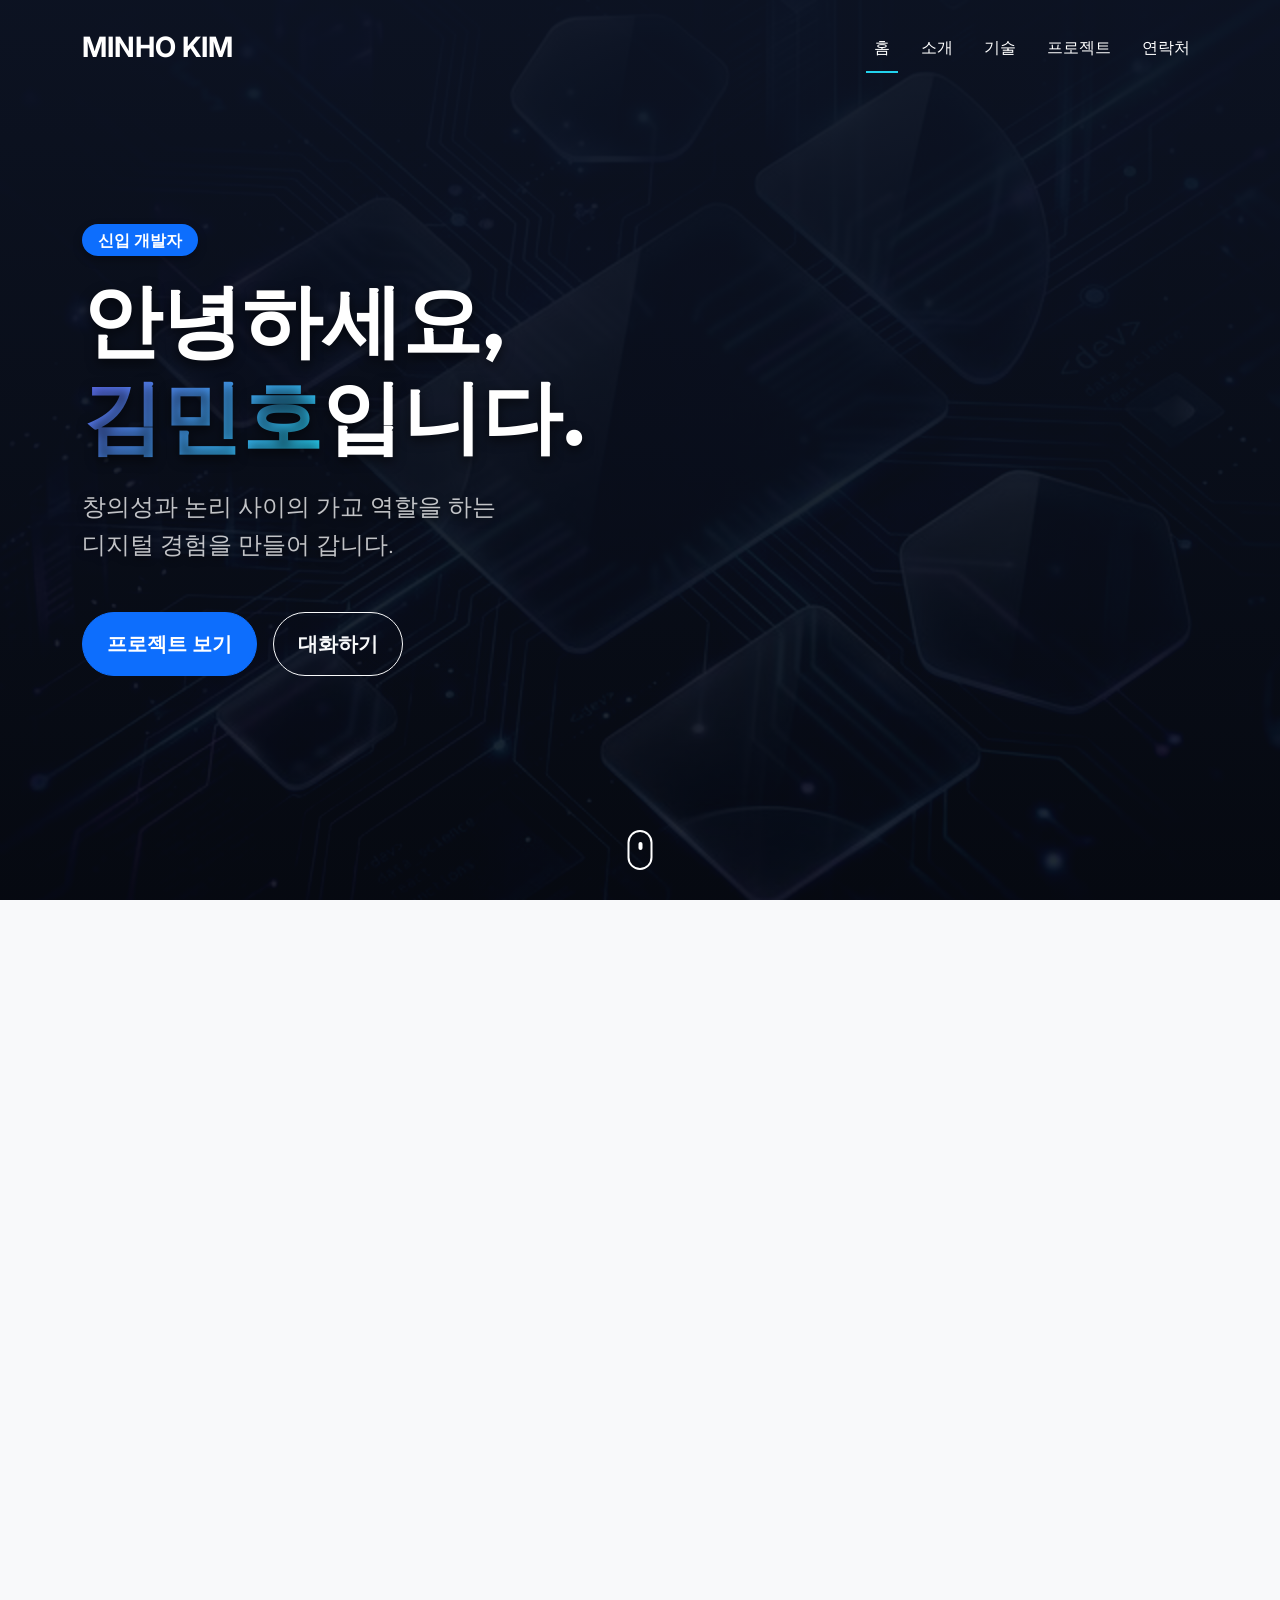
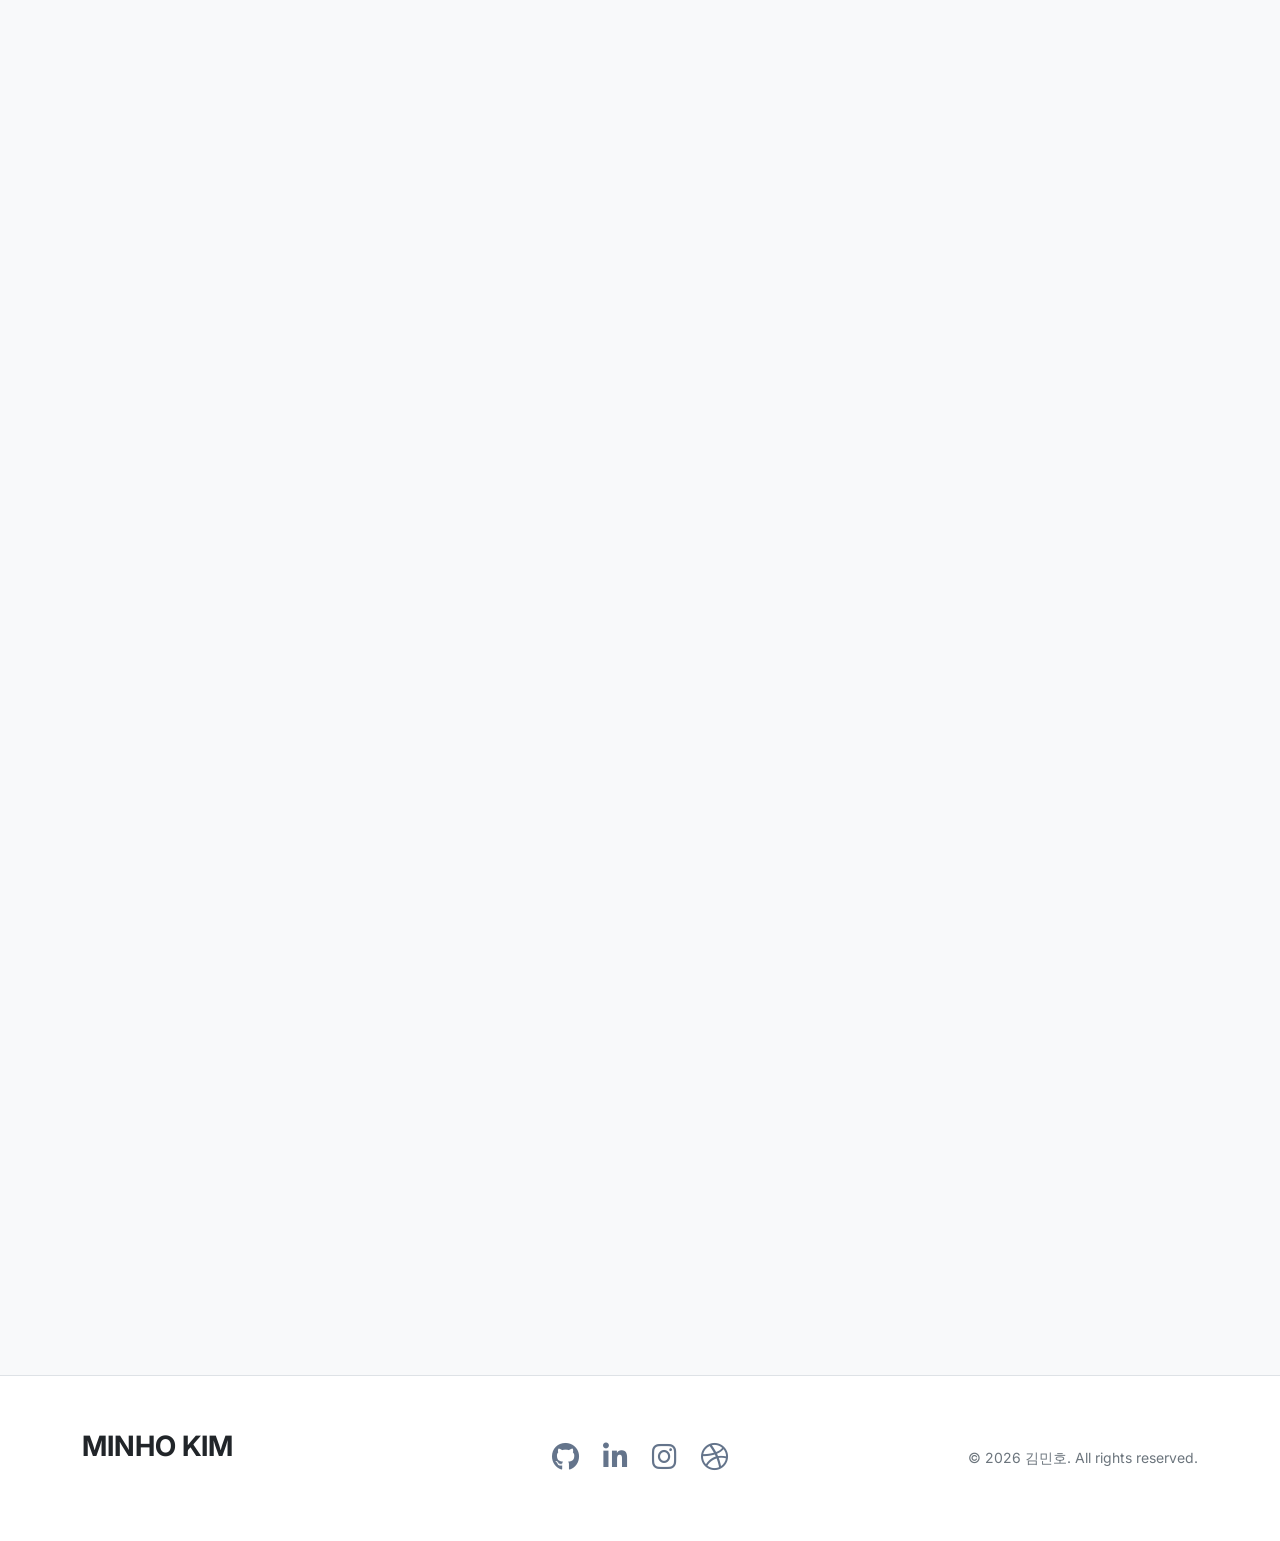
<file: index.html>
<!DOCTYPE html>
<html lang="ko">

<head>
  <meta charset="UTF-8">
  <meta name="viewport" content="width=device-width, initial-scale=1.0">
  <title>김민호 | 포트폴리오</title>

  <!-- Fonts -->
  <link rel="preconnect" href="https://fonts.googleapis.com">
  <link rel="preconnect" href="https://fonts.gstatic.com" crossorigin>
  <link
    href="https://fonts.googleapis.com/css2?family=Outfit:wght@300;400;600;800&family=Inter:wght@300;400;500;700&display=swap"
    rel="stylesheet">

  <!-- CSS Frameworks -->
  <link rel="stylesheet" href="https://cdnjs.cloudflare.com/ajax/libs/bootstrap/5.3.3/css/bootstrap.min.css">
  <link rel="stylesheet" href="https://cdnjs.cloudflare.com/ajax/libs/font-awesome/6.5.1/css/all.min.css">

  <!-- Custom CSS -->
  <link rel="stylesheet" href="css/style.css">
  
  <!-- Favicon -->
  <link rel="icon" type="image/svg+xml" href="assets/favicon.svg">
</head>

<body class="bg-light">

  <!-- Navigation -->
  <nav id="navbar" class="navbar navbar-expand-lg fixed-top transition-all">
    <div class="container">
      <a class="navbar-brand fw-bold fs-3" href="#">MINHO KIM</a>
      <button class="navbar-toggler" type="button" data-bs-toggle="collapse" data-bs-target="#navbarNav">
        <span class="navbar-toggler-icon"></span>
      </button>
      <div class="collapse navbar-collapse" id="navbarNav">
        <ul class="navbar-nav ms-auto fw-medium">
          <li class="nav-item"><a class="nav-link" href="#home">홈</a></li>
          <li class="nav-item"><a class="nav-link" href="#about">소개</a></li>
          <li class="nav-item"><a class="nav-link" href="#skills">기술</a></li>
          <li class="nav-item"><a class="nav-link" href="#projects">프로젝트</a></li>
          <li class="nav-item"><a class="nav-link" href="#contact">연락처</a></li>
        </ul>
      </div>
    </div>
  </nav>

  <!-- Hero Section -->
  <section id="home" class="hero-section d-flex align-items-center position-relative overflow-hidden">
    <div class="hero-bg" style="background-image: url('assets/hero_bg.png');"></div>
    <div class="container position-relative z-1 text-white">
      <div class="row align-items-center">
        <div class="col-lg-8 animate-up">
          <span class="badge rounded-pill bg-primary px-3 py-2 mb-3 fs-6">신입 개발자</span>
          <h1 class="display-1 fw-extrabold mb-4">안녕하세요, <br><span class="text-gradient">김민호</span>입니다.</h1>
          <p class="lead mb-5 opacity-75 fs-4">창의성과 논리 사이의 가교 역할을 하는 <br>디지털 경험을 만들어 갑니다.</p>
          <div class="d-flex gap-3">
            <a href="#projects" class="btn btn-primary btn-lg px-4 py-3 rounded-pill fw-bold">프로젝트 보기</a>
            <a href="#contact" class="btn btn-outline-light btn-lg px-4 py-3 rounded-pill fw-bold">대화하기</a>
          </div>
        </div>
      </div>
    </div>
    <div class="scroll-indicator">
      <div class="mouse"></div>
    </div>
  </section>

  <!-- About Section -->
  <section id="about" class="section py-6">
    <div class="container mt-5">
      <div class="row align-items-center g-5">
        <div class="col-lg-5 animate-left">
          <div class="glass-card p-2 rounded-4">
            <img src="assets/profile_tony_developer.png"
              class="img-fluid rounded-4 transition-all shadow-lg" alt="Profile" style="max-height: 400px; display: block; margin: 0 auto; filter: none;">
          </div>
        </div>
        <div class="col-lg-7 animate-right">
          <h2 class="section-title mb-4">나에 대해서</h2>
          <p class="fs-5 text-secondary mb-4">
            저는 사용자 중심의 직관적이고 아름다운 웹을 만드는데 열광하는 개발자 김민호입니다.
            단순히 코드를 작성하는 것을 넘어, 비즈니스 가치를 창출하고 사용자의 삶을 개선하는 기술적 솔루션을 연구합니다.
          </p>
          <div class="row g-4 mt-2">
            <div class="col-6">
              <div class="info-card">
                <h4 class="fw-bold mb-1">성명</h4>
                <p class="text-secondary mb-0">김민호 (Minho Kim)</p>
              </div>
            </div>
            <div class="col-6">
              <div class="info-card">
                <h4 class="fw-bold mb-1">이메일</h4>
                <p class="text-secondary mb-0">minho031@gmail.com</p>
              </div>
            </div>
            <div class="col-6">
              <div class="info-card">
                <h4 class="fw-bold mb-1">경력</h4>
                <p class="text-secondary mb-0">신입 개발자</p>
              </div>
            </div>
            <div class="col-6">
              <div class="info-card">
                <h4 class="fw-bold mb-1">위치</h4>
                <p class="text-secondary mb-0">대한민국 성남/분당</p>
              </div>
            </div>
          </div>
        </div>
      </div>
    </div>
  </section>

  <!-- Skills Section -->
  <section id="skills" class="section py-6 bg-light-soft">
    <div class="container mt-5">
      <h2 class="section-title text-center mb-5">보유 기술 역량</h2>
      <div class="row g-4">
        <!-- Skill categories -->
        <div class="col-md-6">
          <div class="skill-card p-4 rounded-4 bg-white shadow-sm h-100">
            <h4 class="mb-4 d-flex align-items-center"><i class="fa-solid fa-code text-primary me-2"></i> 프론트엔드
              (Frontend)</h4>
            <!-- HTML/CSS -->
            <div class="skill-item mb-4">
              <div class="d-flex justify-content-between mb-1">
                <span class="fw-medium">HTML5 / CSS3</span>
                <span class="percent" data-target="90">0%</span>
              </div>
              <div class="progress-container">
                <div class="progress-bar-fill" style="width: 0%" data-width="90%"></div>
              </div>
            </div>
            <!-- JS -->
            <div class="skill-item mb-4">
              <div class="d-flex justify-content-between mb-1">
                <span class="fw-medium">JavaScript (ES6+)</span>
                <span class="percent" data-target="85">0%</span>
              </div>
              <div class="progress-container">
                <div class="progress-bar-fill" style="width: 0%" data-width="85%"></div>
              </div>
            </div>
            <!-- jQuery -->
            <div class="skill-item mb-4">
              <div class="d-flex justify-content-between mb-1">
                <span class="fw-medium">jQuery</span>
                <span class="percent" data-target="80">0%</span>
              </div>
              <div class="progress-container">
                <div class="progress-bar-fill" style="width: 0%" data-width="80%"></div>
              </div>
            </div>
            <!-- React -->
            <div class="skill-item mb-4">
              <div class="d-flex justify-content-between mb-1">
                <span class="fw-medium">React</span>
                <span class="percent" data-target="75">0%</span>
              </div>
              <div class="progress-container">
                <div class="progress-bar-fill" style="width: 0%" data-width="75%"></div>
              </div>
            </div>
            <!-- Bootstrap -->
            <div class="skill-item">
              <div class="d-flex justify-content-between mb-1">
                <span class="fw-medium">Bootstrap</span>
                <span class="percent" data-target="70">0%</span>
              </div>
              <div class="progress-container">
                <div class="progress-bar-fill" style="width: 0%" data-width="70%"></div>
              </div>
            </div>
          </div>
        </div>
        <div class="col-md-6">
          <div class="skill-card p-4 rounded-4 bg-white shadow-sm h-100">
            <h4 class="mb-4 d-flex align-items-center"><i class="fa-solid fa-server text-success me-2"></i> 백엔드
              (Backend)</h4>
            <!-- Java -->
            <div class="skill-item mb-4">
              <div class="d-flex justify-content-between mb-1">
                <span class="fw-medium">Java</span>
                <span class="percent" data-target="85">0%</span>
              </div>
              <div class="progress-container">
                <div class="progress-bar-fill bg-success" style="width: 0%" data-width="85%"></div>
              </div>
            </div>
            <!-- MySQL -->
            <div class="skill-item mb-4">
              <div class="d-flex justify-content-between mb-1">
                <span class="fw-medium">MySQL</span>
                <span class="percent" data-target="80">0%</span>
              </div>
              <div class="progress-container">
                <div class="progress-bar-fill bg-success" style="width: 0%" data-width="80%"></div>
              </div>
            </div>
            <!-- JSP -->
            <div class="skill-item mb-4">
              <div class="d-flex justify-content-between mb-1">
                <span class="fw-medium">JSP & Servlet</span>
                <span class="percent" data-target="80">0%</span>
              </div>
              <div class="progress-container">
                <div class="progress-bar-fill bg-success" style="width: 0%" data-width="80%"></div>
              </div>
            </div>
            <!-- Spring -->
            <div class="skill-item mb-4">
              <div class="d-flex justify-content-between mb-1">
                <span class="fw-medium">Spring / Spring Boot</span>
                <span class="percent" data-target="75">0%</span>
              </div>
              <div class="progress-container">
                <div class="progress-bar-fill bg-success" style="width: 0%" data-width="75%"></div>
              </div>
            </div>
            <!-- Thymeleaf -->
            <div class="skill-item">
              <div class="d-flex justify-content-between mb-1">
                <span class="fw-medium">Thymeleaf</span>
                <span class="percent" data-target="75">0%</span>
              </div>
              <div class="progress-container">
                <div class="progress-bar-fill bg-success" style="width: 0%" data-width="75%"></div>
              </div>
            </div>
          </div>
        </div>
      </div>

      <!-- Impact Qualities (Combined into a dark card to restore previous look) -->
      <div class="row mt-5 pt-4 border-top border-light animate-up">
        <div class="col-12">
          <div class="bg-dark text-white p-5 rounded-5 shadow-lg border border-primary border-opacity-25">
            <div class="row text-center g-4">
              <div class="col-md-3 col-6">
                <h2 class="display-4 fw-bold mb-0 text-primary"><span data-count="100">0</span>%</h2>
                <p class="opacity-75 fs-5">열정 (Passion)</p>
              </div>
              <div class="col-md-3 col-6">
                <h2 class="display-4 fw-bold mb-0 text-success"><span data-count="100">0</span>%</h2>
                <p class="opacity-75 fs-5">노력 (Effort)</p>
              </div>
              <div class="col-md-3 col-6">
                <h2 class="display-4 fw-bold mb-0 text-info"><span data-count="100">0</span>%</h2>
                <p class="opacity-75 fs-5">성실함 (Diligence)</p>
              </div>
              <div class="col-md-3 col-6">
                <h2 class="display-4 fw-bold mb-0 text-danger"><span data-count="100">0</span>%</h2>
                <p class="opacity-75 fs-5">협업능력 (Collaboration)</p>
              </div>
            </div>
          </div>
        </div>
      </div>
    </div>
  </section>

  <!-- Projects Section -->
  <section id="projects" class="section py-6">
    <div class="container mt-5">
      <div class="d-flex flex-column flex-md-row justify-content-between align-items-end mb-5">
        <div>
          <h2 class="section-title mb-0">주요 프로젝트</h2>
          <p class="text-secondary mt-2">최근 진행한 주요 디지털 작업물입니다.</p>
        </div>
        <div>
          <a href="https://github.com/minho60" class="btn btn-outline-dark rounded-pill fw-bold" target="_blank" rel="noopener noreferrer">GitHub 아카이브 보기</a>
        </div>
      </div>

      <div class="row g-5">
        <!-- Project 1 -->
        <div class="col-lg-3 col-md-6">
          <div class="project-card position-relative overflow-hidden rounded-4 h-100 shadow-lg">
            <img src="assets/dodram.png" class="img-fluid w-100" alt="Dashboard Project">
            <div class="project-overlay d-flex flex-column justify-content-end p-4">
              <div class="glass-bg p-3 rounded-3">
                <span class="badge bg-primary mb-2">웹 애플리케이션</span>
                <h3 class="text-white mb-2">쇼핑몰 페이지 제작</h3>
                <p class="text-white opacity-75 small mb-3">웹 페이지 클론및 리뉴얼</p>
                <div class="d-flex gap-2">
                  <a href="https://dodram-jsp-wyo2.onrender.com/" class="btn btn-sm btn-light rounded-pill px-3" target="_blank" rel="noopener noreferrer">배포 확인</a>
                  <a href="https://github.com/minho60/jsp-project" class="btn btn-sm btn-outline-light rounded-pill px-3" target="_blank" rel="noopener noreferrer"><i
                      class="fa-brands fa-github"></i></a>
                </div>
              </div>
            </div>
          </div>
        </div>
        <!-- Project 2 -->
        <div class="col-lg-3 col-md-6">
          <div class="project-card position-relative overflow-hidden rounded-4 h-100 shadow-lg">
            <img src="assets/movreco.png" class="img-fluid w-100" alt="E-commerce Project">
            <div class="project-overlay d-flex flex-column justify-content-end p-4">
              <div class="glass-bg p-3 rounded-3">
                <span class="badge bg-success mb-2">반응형 웹페이지 제작</span>
                <h3 class="text-white mb-2">영화 리뷰 사이트 제작</h3>
                <p class="text-white opacity-75 small mb-3"></p>
                <div class="d-flex gap-2">
                  <a href="https://movreco-app.onrender.com" class="btn btn-sm btn-light rounded-pill px-3" target="_blank" rel="noopener noreferrer">라이브 데모</a>
                  <a href="https://github.com/minho60/spring-project" class="btn btn-sm btn-outline-light rounded-pill px-3" target="_blank" rel="noopener noreferrer"><i
                      class="fa-brands fa-github"></i></a>
                </div>
              </div>
            </div>
          </div>
        </div>
        <!-- Project 3 (Placeholder) -->
        <div class="col-lg-3 col-md-6">
          <div class="project-card position-relative overflow-hidden rounded-4 h-100 shadow-lg">
            <img src="assets/project1.png" class="img-fluid w-100" alt="Placeholder">
            <div class="project-overlay d-flex flex-column justify-content-end p-4">
              <div class="glass-bg p-3 rounded-3">
                <span class="badge bg-info mb-2">개발 예정</span>
                <h3 class="text-white mb-2">준비 중인 프로젝트 #3</h3>
                <p class="text-white opacity-75 small mb-3">새로운 아이디어를 구상 중입니다. 곧 업데이트될 예정입니다.</p>
                <div class="d-flex gap-2">
                  <a href="#" class="btn btn-sm btn-light rounded-pill px-3" target="_blank" rel="noopener noreferrer">상세 정보</a>
                </div>
              </div>
            </div>
          </div>
        </div>
        <!-- Project 4 (Placeholder) -->
        <div class="col-lg-3 col-md-6">
          <div class="project-card position-relative overflow-hidden rounded-4 h-100 shadow-lg">
            <img src="assets/project2.png" class="img-fluid w-100" alt="Placeholder">
            <div class="project-overlay d-flex flex-column justify-content-end p-4">
              <div class="glass-bg p-3 rounded-3">
                <span class="badge bg-warning mb-2">기획 중</span>
                <h3 class="text-white mb-2">준비 중인 프로젝트 #4</h3>
                <p class="text-white opacity-75 small mb-3">창의적인 솔루션을 기획하고 있습니다. 기대해 주세요!</p>
                <div class="d-flex gap-2">
                  <a href="#" class="btn btn-sm btn-light rounded-pill px-3" target="_blank" rel="noopener noreferrer">상세 정보</a>
                </div>
              </div>
            </div>
          </div>
        </div>
      </div>
    </div>
  </section>

  <!-- Contact Section -->
  <section id="contact" class="section py-6 bg-light-soft">
    <div class="container mt-5">
      <div class="row g-5">
        <div class="col-lg-4">
          <h2 class="section-title mb-4">함께 더 나은 <br>미래를 <br><span class="text-gradient">만들어갑니다.</span></h2>
          <p class="text-secondary mb-5">새로운 아이디어나 협업 제안은 언제든 환영입니다. 편하게 연락 주세요!</p>

          <ul class="list-unstyled contact-info">
            <li class="d-flex align-items-center mb-4">
              <div class="icon-box me-3"><i class="fa-solid fa-envelope fs-4 text-primary"></i></div>
              <div>
                <p class="text-secondary small mb-0">이메일</p>
                <p class="fw-bold mb-0">minho031@gmail.com</p>
              </div>
            </li>
            <li class="d-flex align-items-center mb-4">
              <div class="icon-box me-3"><i class="fa-solid fa-phone fs-4 text-success"></i></div>
              <div>
                <p class="text-secondary small mb-0">전화번호</p>
                <p class="fw-bold mb-0">010-1234-5678</p>
              </div>
            </li>
            <li class="d-flex align-items-center">
              <div class="icon-box me-3"><i class="fa-solid fa-location-dot fs-4 text-danger"></i></div>
              <div>
                <p class="text-secondary small mb-0">위치</p>
                <p class="fw-bold mb-0">경기도 성남시 분당구</p>
              </div>
            </li>
          </ul>
        </div>
        <div class="col-lg-8">
          <div class="glass-card p-5 rounded-4 shadow-sm">
            <form id="contact-form" action="https://formspree.io/f/xzdkzajv" method="POST">
              <div class="row g-4">
                <div class="col-md-6">
                  <label class="form-label fw-bold">성함</label>
                  <input type="text" name="name" class="form-control rounded-3" placeholder="예: 홍길동" required>
                </div>
                <div class="col-md-6">
                  <label class="form-label fw-bold">이메일 주소</label>
                  <input type="email" name="email" class="form-control rounded-3" placeholder="example@domain.com" required>
                </div>
                <div class="col-12">
                  <label class="form-label fw-bold">제목</label>
                  <input type="text" name="subject" class="form-control rounded-3" placeholder="협업 문의 드립니다" required>
                </div>
                <div class="col-12">
                  <label class="form-label fw-bold">메시지 내용</label>
                  <textarea name="message" class="form-control rounded-3" rows="5" placeholder="여러분의 아이디어를 공유해주세요..."
                    required></textarea>
                </div>
                <div class="col-12">
                  <button type="submit" class="btn btn-primary btn-lg w-100 rounded-pill fw-bold py-3 transition-all">
                    메시지 보내기 <i class="fa-solid fa-paper-plane ms-2"></i>
                  </button>
                </div>
              </div>
            </form>
          </div>
        </div>
      </div>
    </div>
  </section>

  <!-- Footer -->
  <footer class="py-5 bg-white border-top">
    <div class="container">
      <div class="row align-items-center">
        <div class="col-md-4 text-center text-md-start">
          <a class="navbar-brand fw-bold fs-3 text-dark mb-4 d-block" href="#">MINHO KIM</a>
        </div>
        <div class="col-md-4 text-center">
          <div class="social-links d-flex justify-content-center gap-4">
            <a href="#" class="social-icon"><i class="fa-brands fa-github fs-3"></i></a>
            <a href="#" class="social-icon"><i class="fa-brands fa-linkedin-in fs-3"></i></a>
            <a href="#" class="social-icon"><i class="fa-brands fa-instagram fs-3"></i></a>
            <a href="#" class="social-icon"><i class="fa-brands fa-dribbble fs-3"></i></a>
          </div>
        </div>
        <div class="col-md-4 text-center text-md-end mt-4 mt-md-0">
          <p class="text-secondary small mb-0">&copy; 2026 김민호. All rights reserved.</p>
        </div>
      </div>
    </div>
  </footer>

  <!-- Scripts -->
  <script src="https://cdnjs.cloudflare.com/ajax/libs/bootstrap/5.3.3/js/bootstrap.bundle.min.js"></script>
  <script src="js/main.js"></script>
</body>

</html>
</file>
<file: css/style.css>
/* --- Variables & Colors --- */
:root {
  --primary: #4f46e5;
  --primary-glow: rgba(79, 70, 229, 0.4);
  --secondary: #10b981;
  --dark: #0f172a;
  --dark-rgb: 15, 23, 42;
  --light: #f8fafc;
  --light-rgb: 248, 250, 252;
  --text-main: #334155;
  --text-muted: #64748b;
  --card-bg: rgba(255, 255, 255, 0.8);
  --glass-border: rgba(255, 255, 255, 0.2);
  --transition: all 0.4s cubic-bezier(0.4, 0, 0.2, 1);
  --shadow-sm: 0 4px 6px -1px rgba(0, 0, 0, 0.1), 0 2px 4px -2px rgba(0, 0, 0, 0.1);
  --shadow-lg: 0 20px 25px -5px rgba(0, 0, 0, 0.1), 0 8px 10px -6px rgba(0, 0, 0, 0.1);
}


/* --- Base Styles --- */
html {
  scroll-behavior: smooth;
  scroll-padding-top: 0;
}

body {
  font-family: 'Inter', sans-serif;
  color: var(--text-main);
  background: var(--light);
  line-height: 1.6;
  overflow-x: hidden;
  position: relative;
}

h1, h2, h3, h4, h5, h6 {
  font-family: 'Outfit', sans-serif;
  font-weight: 700;
}

.text-gradient {
  background: linear-gradient(135deg, #6366f1 0%, #22d3ee 100%);
  -webkit-background-clip: text;
  -webkit-text-fill-color: transparent;
  display: inline-block;
}

.section {
  padding: 80px 0;
  position: relative;
  min-height: 100vh;
  display: flex;
  align-items: center;
}

.section-title {
  font-size: 2.5rem;
  font-weight: 800;
  margin-bottom: 2rem;
  position: relative;
  display: inline-block;
}

.bg-light-soft {
  background-color: var(--bg-section-light, #f1f5f9);
}

/* --- Navigation --- */
nav.navbar {
  padding: 20px 0;
  background: transparent;
  transition: var(--transition);
}

nav.navbar .navbar-brand,
nav.navbar .nav-link {
  color: #ffffff;
}

nav.navbar.scrolled {
  padding: 10px 0;
  background-color: rgba(var(--light-rgb), 0.9);
  backdrop-filter: blur(15px);
  border-bottom: 1px solid var(--glass-border);
  box-shadow: var(--shadow-sm);
}

nav.navbar.scrolled .navbar-brand,
nav.navbar.scrolled .nav-link {
  color: var(--text-main);
}

nav.navbar .nav-link.active {
  color: #ffffff !important;
  opacity: 1;
}

nav.navbar.scrolled .nav-link.active {
  color: var(--primary) !important;
  opacity: 1;
}

.nav-link {
  margin-left: 15px;
  position: relative;
  transition: var(--transition);
  color: inherit;
}

.nav-link::after {
  content: '';
  position: absolute;
  width: 0;
  height: 2px;
  bottom: -5px;
  left: 0;
  background: #22d3ee; /* 그라데이션 끝 색상과 맞춤 */
  transition: var(--transition);
}

.nav-link:hover::after,
.nav-link.active::after {
  width: 100%;
}


/* --- Hero Section --- */
.hero-section {
  min-height: 100vh;
  display: flex;
  align-items: center;
  position: relative;
  overflow: hidden;
}

.hero-bg {
  position: absolute;
  top: 0;
  left: 0;
  width: 100%;
  height: 100%;
  background-size: cover;
  background-position: center;
  filter: brightness(0.25) contrast(1.1);
  z-index: 0;
}

.hero-section::before {
    content: '';
    position: absolute;
    top:0; left:0; width: 100%; height: 100%;
    background: linear-gradient(to bottom, rgba(15, 23, 42, 0.8) 0%, rgba(15, 23, 42, 0.4) 100%);
    z-index: 1;
}

.hero-section h1 {
  text-shadow: 0 4px 12px rgba(0, 0, 0, 0.6);
}

.hero-section p {
  text-shadow: 0 2px 8px rgba(0, 0, 0, 0.8);
}

.fw-extrabold {
    font-weight: 800;
}

/* --- Components --- */
.glass-card {
  background: var(--card-bg);
  backdrop-filter: blur(10px);
  border: 1px solid var(--glass-border);
  transition: var(--transition);
}

.info-card {
  padding: 1.5rem;
  background: rgba(var(--primary), 0.05);
  border-radius: 1rem;
  border-left: 4px solid var(--primary);
}

/* --- Progress Bars --- */
.progress-container {
  height: 8px;
  width: 100%;
  background: #e2e8f0;
  border-radius: 10px;
  overflow: hidden;
}

.progress-bar-fill {
  height: 100%;
  background: var(--primary);
  border-radius: 10px;
  transition: width 1.5s ease-in-out;
}

/* --- Projects --- */
.project-card {
  perspective: 1000px;
  min-height: 500px; /* 카드 길이 연장 */
  aspect-ratio: 3 / 4;
  width: 100%;
}

.project-card img {
  height: 100%;
  width: 100%;
  object-fit: cover;
  transition: var(--transition);
  transform: scale(1.05);
}

.project-card:hover img {
    transform: scale(1.15);
}

.project-overlay {
  position: absolute;
  top: 0;
  left: 0;
  width: 100%;
  height: 100%;
  background: linear-gradient(to top, rgba(0,0,0,0.8) 0%, transparent 60%);
  opacity: 0;
  transition: var(--transition);
}

.project-card:hover .project-overlay {
  opacity: 1;
}

.glass-bg {
    background: rgba(0,0,0,0.5);
    backdrop-filter: blur(8px);
}

/* --- Animations --- */
.animate-ready {
  opacity: 0;
  transform: translateY(20px); /* 간격 축소 (기존 30px) */
  transition: opacity 0.6s ease-out, transform 0.5s cubic-bezier(0.16, 1, 0.3, 1);
}

.animate-ready.active {
  opacity: 1;
  transform: translateY(0);
}

.scroll-indicator {
  position: absolute;
  bottom: 30px;
  left: 50%;
  transform: translateX(-50%);
  z-index: 10;
}

.mouse {
  width: 25px;
  height: 40px;
  border: 2px solid white;
  border-radius: 20px;
  position: relative;
}

.mouse::before {
  content: '';
  width: 4px;
  height: 8px;
  background: white;
  position: absolute;
  top: 10px;
  left: 50%;
  margin-left: -2px;
  border-radius: 2px;
  animation: scrollAnim 1.5s infinite;
}

@keyframes scrollAnim {
  0% { opacity: 1; transform: translateY(0); }
  100% { opacity: 0; transform: translateY(15px); }
}

/* --- Social Icons --- */
.social-icon {
  color: var(--text-muted);
  transition: var(--transition);
}

.social-icon:hover {
  color: var(--primary);
  transform: translateY(-5px);
}

.icon-box {
  width: 50px;
  height: 50px;
  border-radius: 12px;
  background: rgba(var(--primary), 0.1);
  display: flex;
  align-items: center;
  justify-content: center;
}

/* Form Styles */
.form-control:focus {
    border-color: var(--primary);
    box-shadow: 0 0 0 0.25rem var(--primary-glow);
}

/* Responsive fixes */
@media (max-width: 768px) {
    .display-1 { font-size: 3.5rem; }
    .section-title { font-size: 2rem; }
}

.hero-section .badge {
  box-shadow: 0 4px 10px rgba(0,0,0,0.3);
}
</file>
